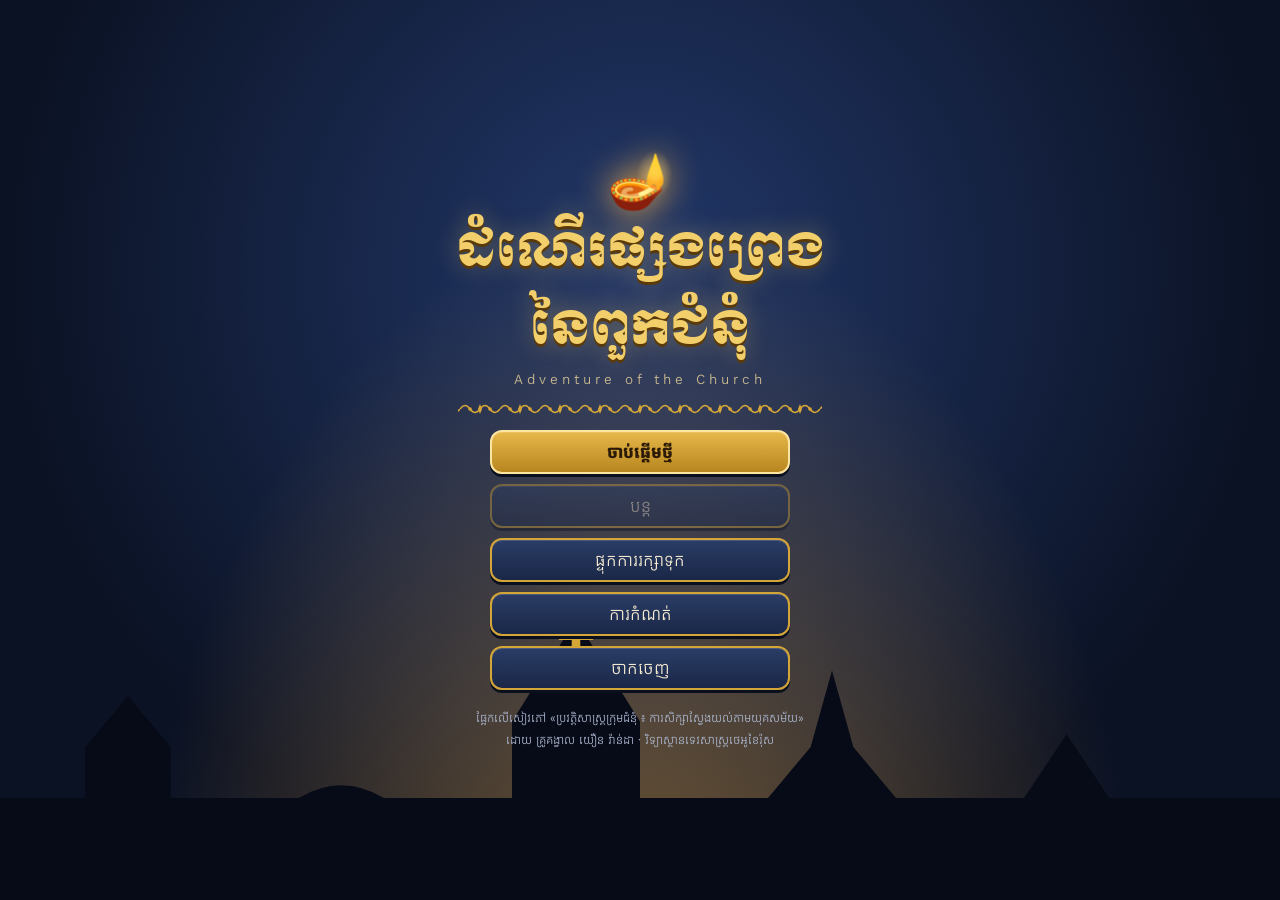
<file: index.html>
<!DOCTYPE html>
<html lang="km">
<head>
<meta charset="UTF-8">
<meta name="viewport" content="width=device-width, initial-scale=1.0, maximum-scale=1.0, user-scalable=no">
<meta name="theme-color" content="#14213d">
<link rel="icon" href="data:image/svg+xml,%3Csvg xmlns=%22http://www.w3.org/2000/svg%22 viewBox=%220 0 100 100%22%3E%3Ctext y=%22.9em%22 font-size=%2290%22%3E🪔%3C/text%3E%3C/svg%3E">
<title>ដំណើរផ្សងព្រេងនៃពួកជំនុំ</title>
<script>if (/[?&]voices\b/.test(location.search)) location.replace("voices.html" + location.search);</script>
<link rel="stylesheet" href="css/style.css?v=4">
</head>
<body>
<div id="app">

  <!-- ===== ទំព័រដើម ===== -->
  <section id="scr-title" class="screen active">
    <div class="title-bg"></div>
    <div class="title-box">
      <div class="lamp">🪔</div>
      <h1 class="game-title">ដំណើរផ្សងព្រេង<br>នៃពួកជំនុំ</h1>
      <div class="sub-title">Adventure of the Church</div>
      <div class="ornament"></div>
      <div class="menu">
        <button class="btn gold" data-act="new">ចាប់ផ្តើមថ្មី</button>
        <button class="btn" data-act="continue" id="btn-continue">បន្ត</button>
        <button class="btn" data-act="load">ផ្ទុកការរក្សាទុក</button>
        <button class="btn" data-act="settings">ការកំណត់</button>
        <button class="btn" data-act="quit">ចាកចេញ</button>
      </div>
      <div class="credit">ផ្អែកលើសៀវភៅ «ប្រវត្តិសាស្ត្រក្រុមជំនុំ ៖ ការសិក្សាស្វែងយល់តាមយុគសម័យ»<br>ដោយ គ្រូគង្វាល យឿន វ៉ាន់ដា · វិទ្យាស្ថានទេវសាស្ត្រថេអូខៃរ៉ុស</div>
    </div>
  </section>

  <!-- ===== ផែនទីពិភពលោក ===== -->
  <section id="scr-map" class="screen">
    <div class="map-top">
      <div class="map-title">ផែនទីនៃការធ្វើដំណើរ</div>
      <div class="map-stats" id="map-stats"></div>
      <button class="btn small" id="map-menu">☰ ម៉ឺនុយ</button>
    </div>
    <div class="map-wrap"><svg id="world" viewBox="0 0 1000 560" preserveAspectRatio="xMidYMid meet"></svg></div>
    <div class="map-panel" id="map-panel"></div>
  </section>

  <!-- ===== ការធ្វើដំណើរក្នុងជំពូក ===== -->
  <section id="scr-game" class="screen">
    <div id="hud">
      <div class="hud-ch" id="hud-ch"></div>
      <div class="hud-stats">
        <div class="stat"><span class="lbl">ជំនឿ</span><div class="bar hp"><div id="hud-hp"></div></div><span id="hud-hpn"></span></div>
        <div class="stat"><span class="lbl" id="hud-lv">Lv ១</span><div class="bar xp"><div id="hud-xp"></div></div></div>
        <div class="chip" title="ក្រាំង">📜 <span id="hud-sc"></span></div>
        <div class="chip" title="ភាពស្មោះត្រង់">🕯️ <span id="hud-faith"></span></div>
        <div class="chip" title="ពិន្ទុ">⭐ <span id="hud-score"></span></div>
        <button class="btn small" id="hud-menu">☰</button>
      </div>
    </div>
    <div class="canvas-wrap"><canvas id="cv" width="960" height="520"></canvas>
      <div id="quest" class="quest"></div>
    </div>
    <div id="pad" class="pad">
      <div class="dpad">
        <button data-d="up">▲</button><button data-d="left">◀</button>
        <button data-d="right">▶</button><button data-d="down">▼</button>
      </div>
      <button class="abtn" id="btn-a">និយាយ<br>/ពិនិត្យ</button>
    </div>
  </section>

  <!-- ===== ប្រអប់សន្ទនា ===== -->
  <div id="dlg" class="dlg hidden">
    <canvas id="dlg-face" width="96" height="96"></canvas>
    <div class="dlg-body">
      <div class="dlg-name" id="dlg-name"></div>
      <div class="dlg-text" id="dlg-text"></div>
      <div class="dlg-choices" id="dlg-choices"></div>
    </div>
    <div class="dlg-next" id="dlg-next">▼</div>
  </div>

  <!-- ===== ការប្រយុទ្ធ ===== -->
  <section id="scr-battle" class="screen">
    <canvas id="bcv" width="960" height="300"></canvas>
    <div class="b-bars">
      <div class="b-side"><div class="b-name" id="b-pname"></div><div class="bar hp big"><div id="b-php"></div></div><div class="b-num" id="b-phpn"></div></div>
      <div class="b-side right"><div class="b-name" id="b-ename"></div><div class="bar enemy big"><div id="b-ehp"></div></div><div class="b-num" id="b-ehpn"></div></div>
    </div>
    <div class="b-log" id="b-log"></div>
    <div class="b-actions" id="b-actions">
      <button class="btn gold" data-b="sword">⚔️ ដាវនៃព្រះវិញ្ញាណ<small>ឆ្លើយសំណួរ ដើម្បីវាយ</small></button>
      <button class="btn" data-b="shield">🛡️ ខែលនៃសេចក្តីជំនឿ<small>ការពារ និងស្តារបន្តិច</small></button>
      <button class="btn" data-b="pray">🙏 អធិស្ឋាន <span id="b-pray"></span><small>ស្តារកម្លាំងជំនឿ</small></button>
    </div>
    <div class="b-question hidden" id="b-question">
      <div class="bq-text" id="bq-text"></div>
      <div class="bq-opts" id="bq-opts"></div>
    </div>
  </section>

  <!-- ===== ផ្ទាំងទូទៅ (modal) ===== -->
  <div id="modal" class="modal hidden"><div class="modal-box" id="modal-box"></div></div>
  <div id="toast" class="toast"></div>
  <div id="fade" class="fade"></div>
</div>

<script src="js/data.js?v=4"></script>
<script src="js/audio.js?v=4"></script>
<script src="js/game.js?v=4"></script>
</body>
</html>
</file>
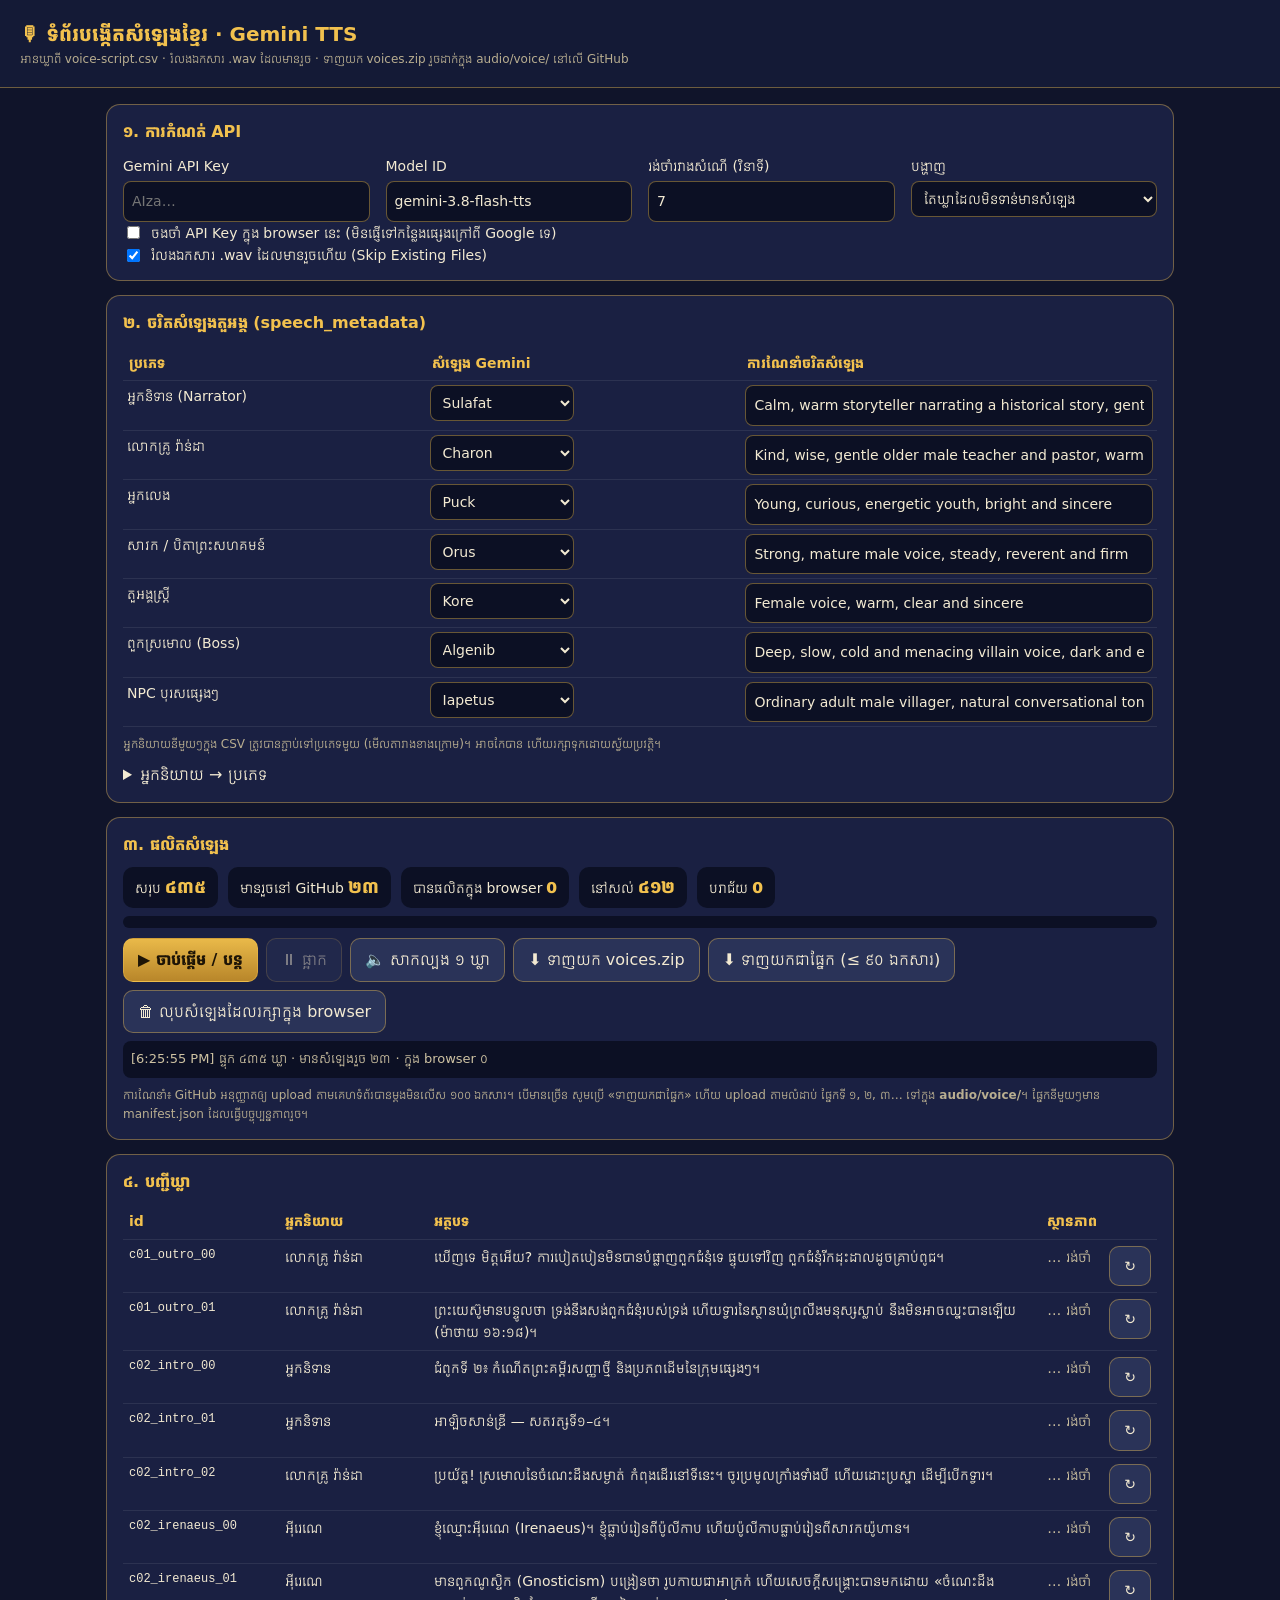
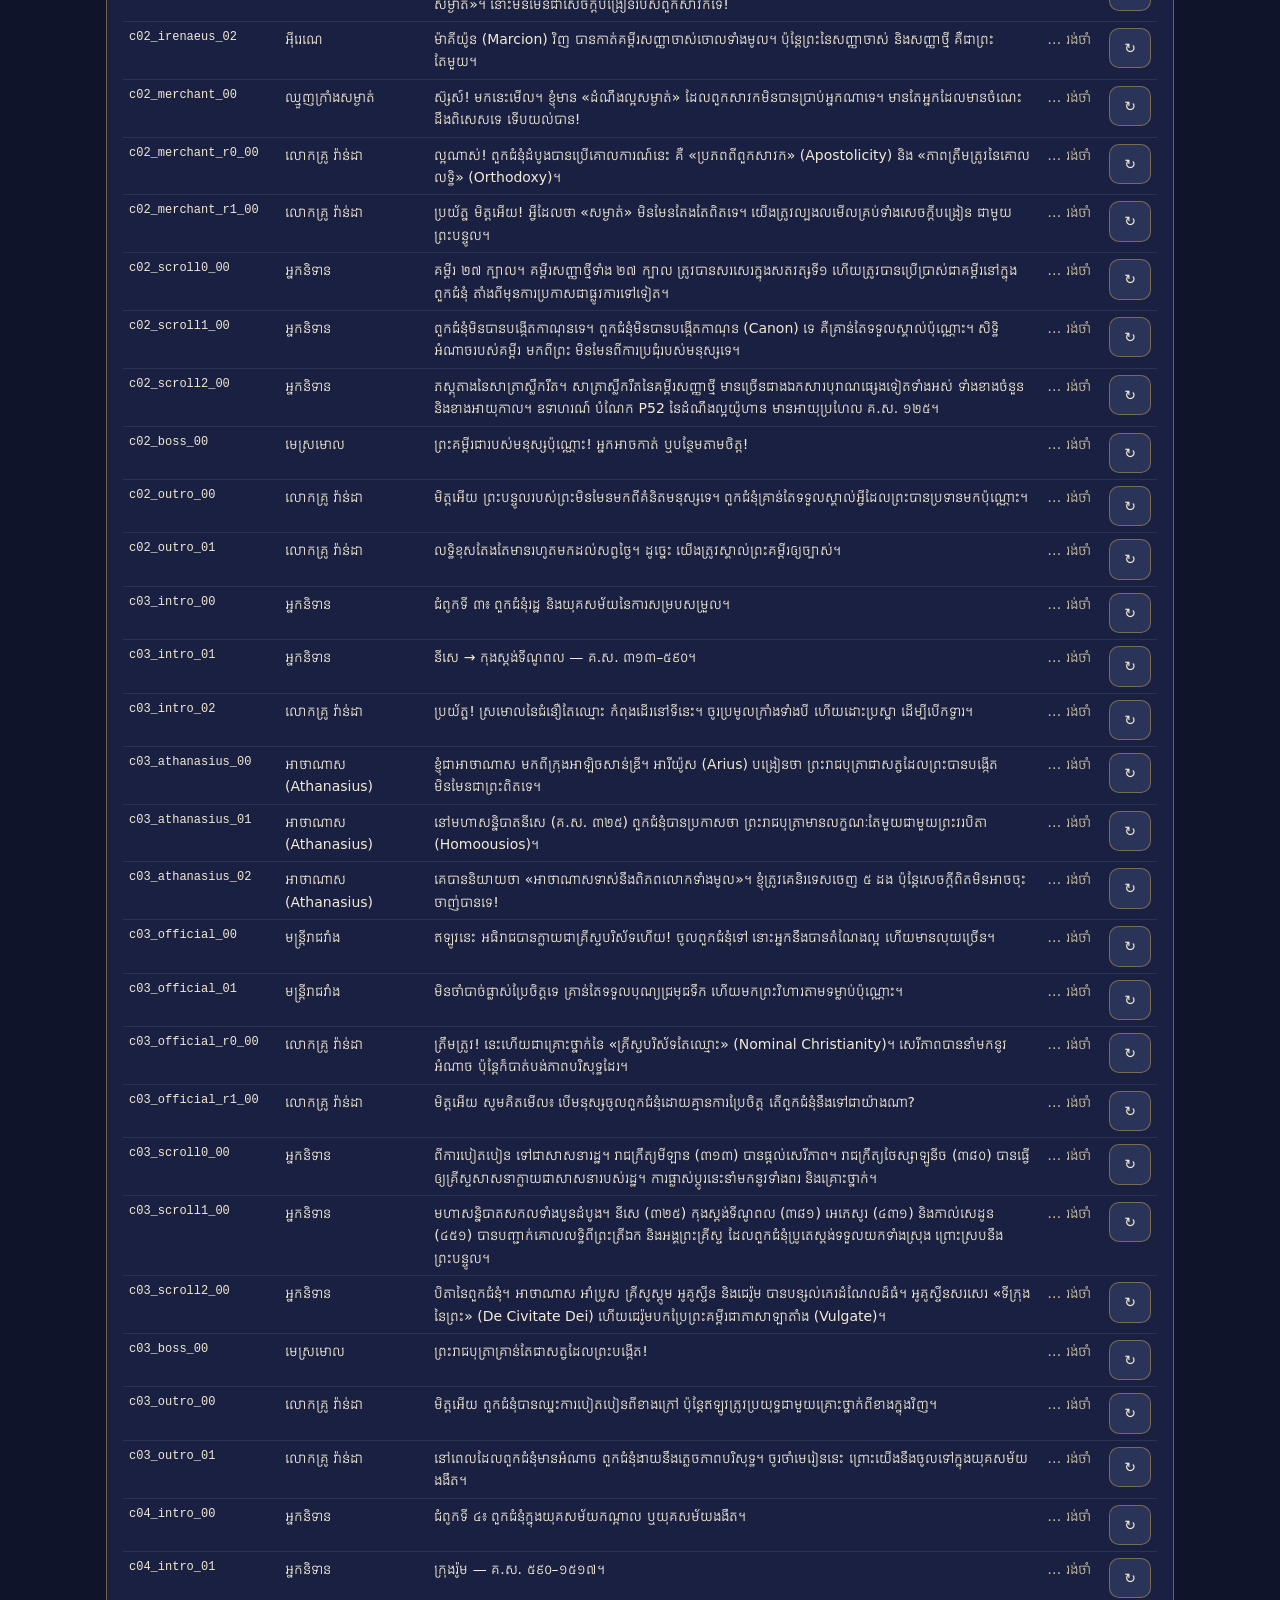
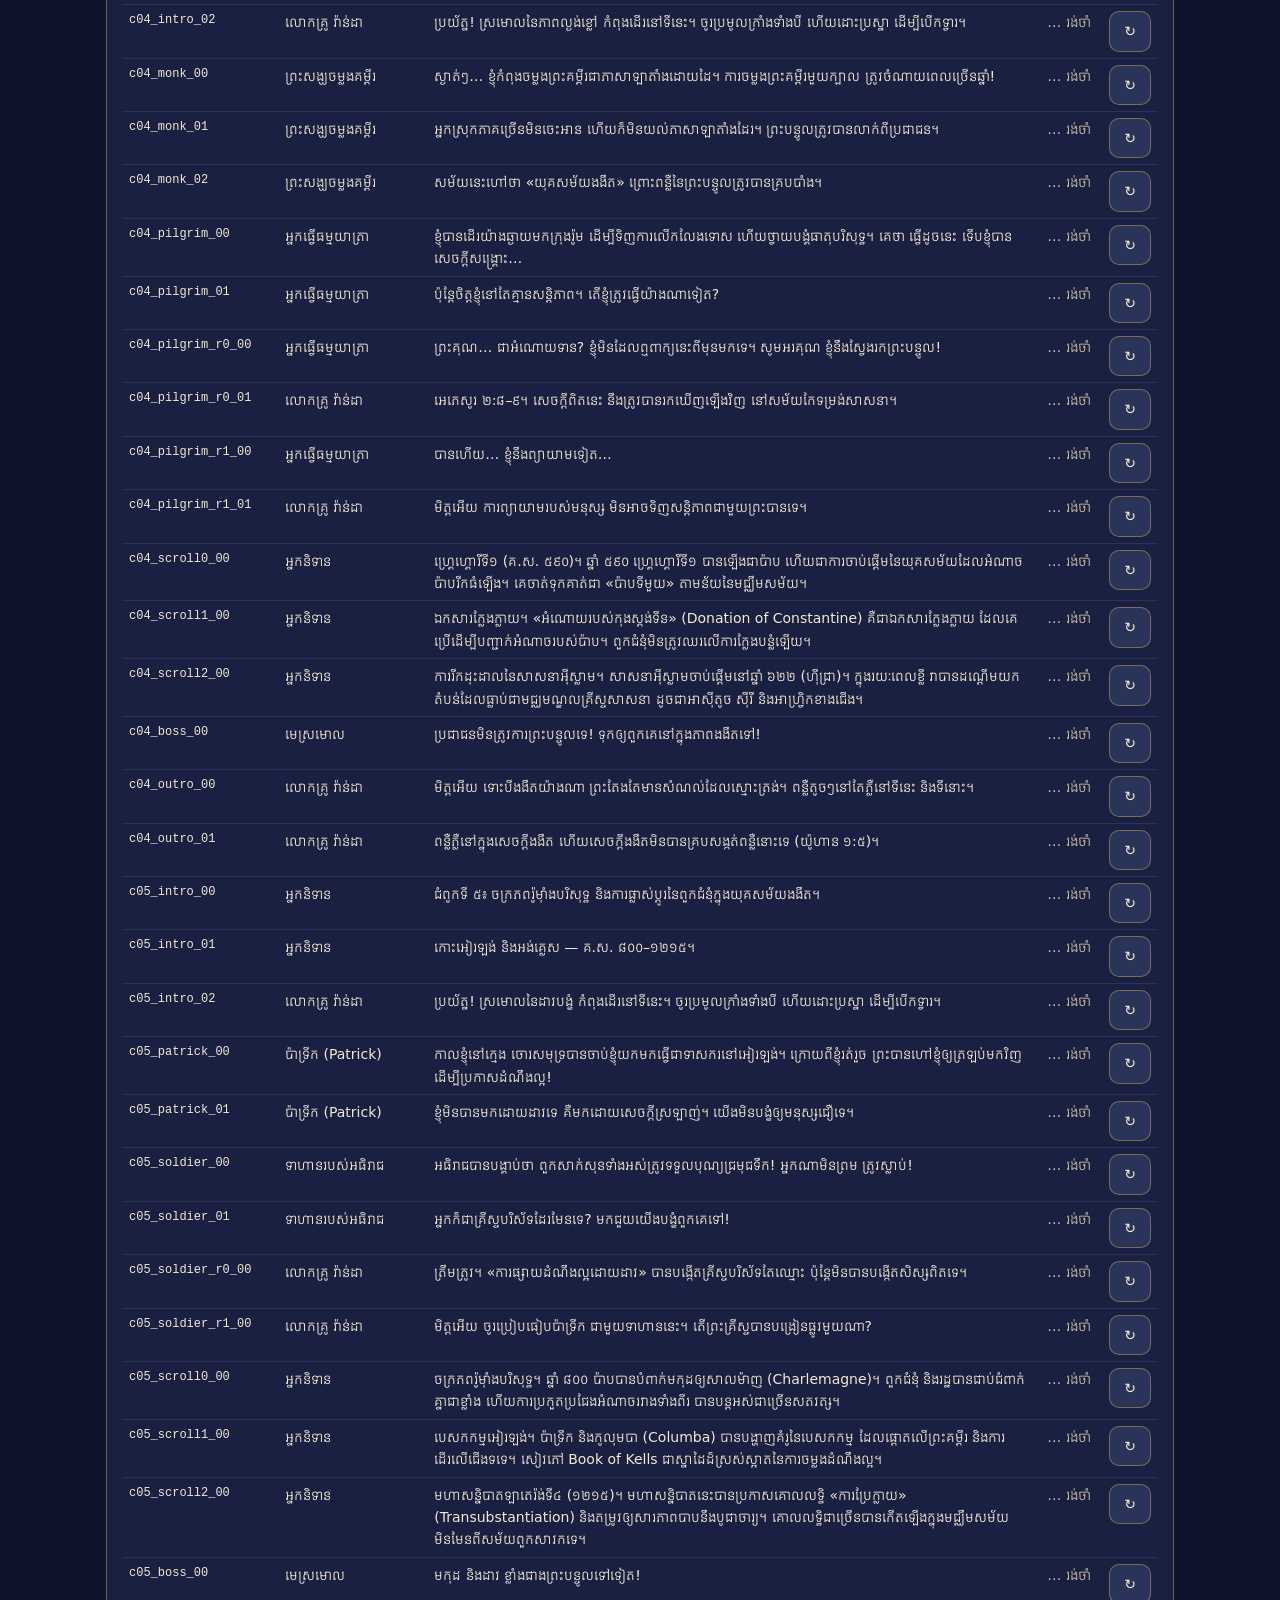
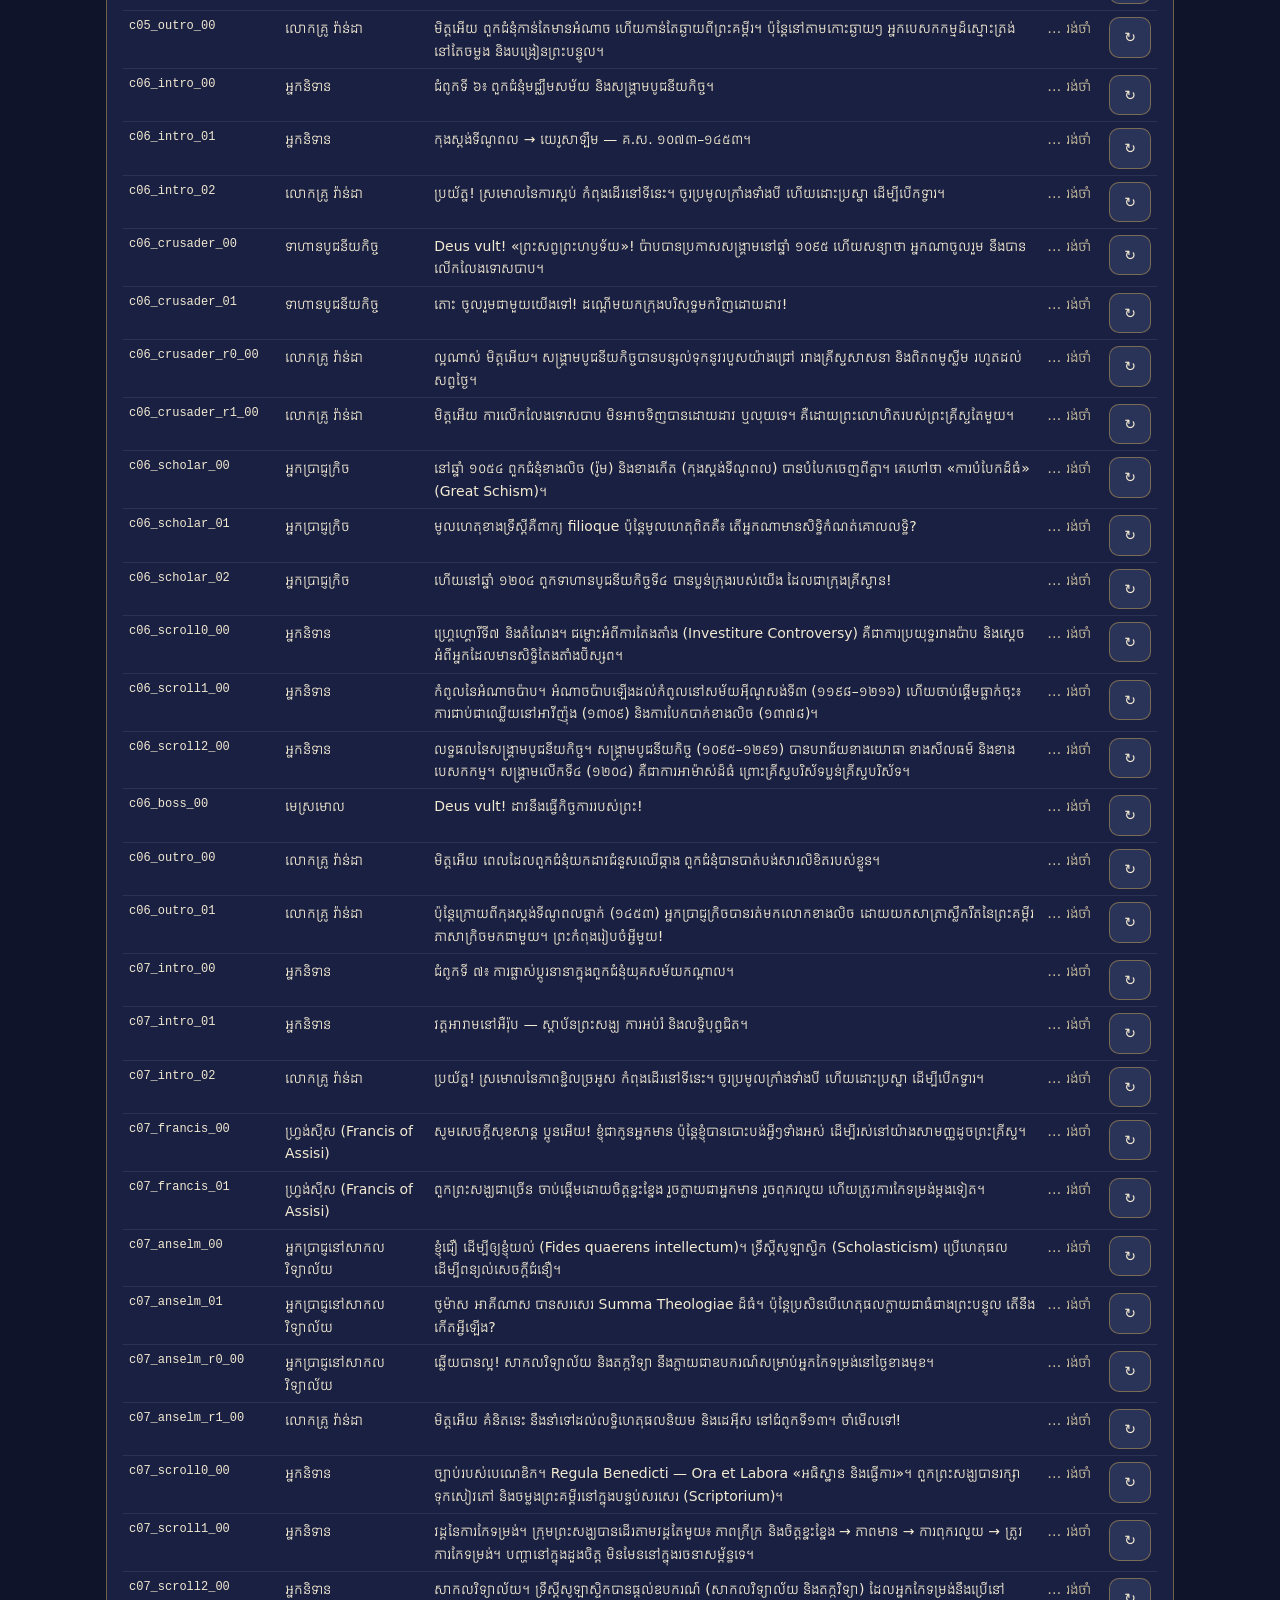
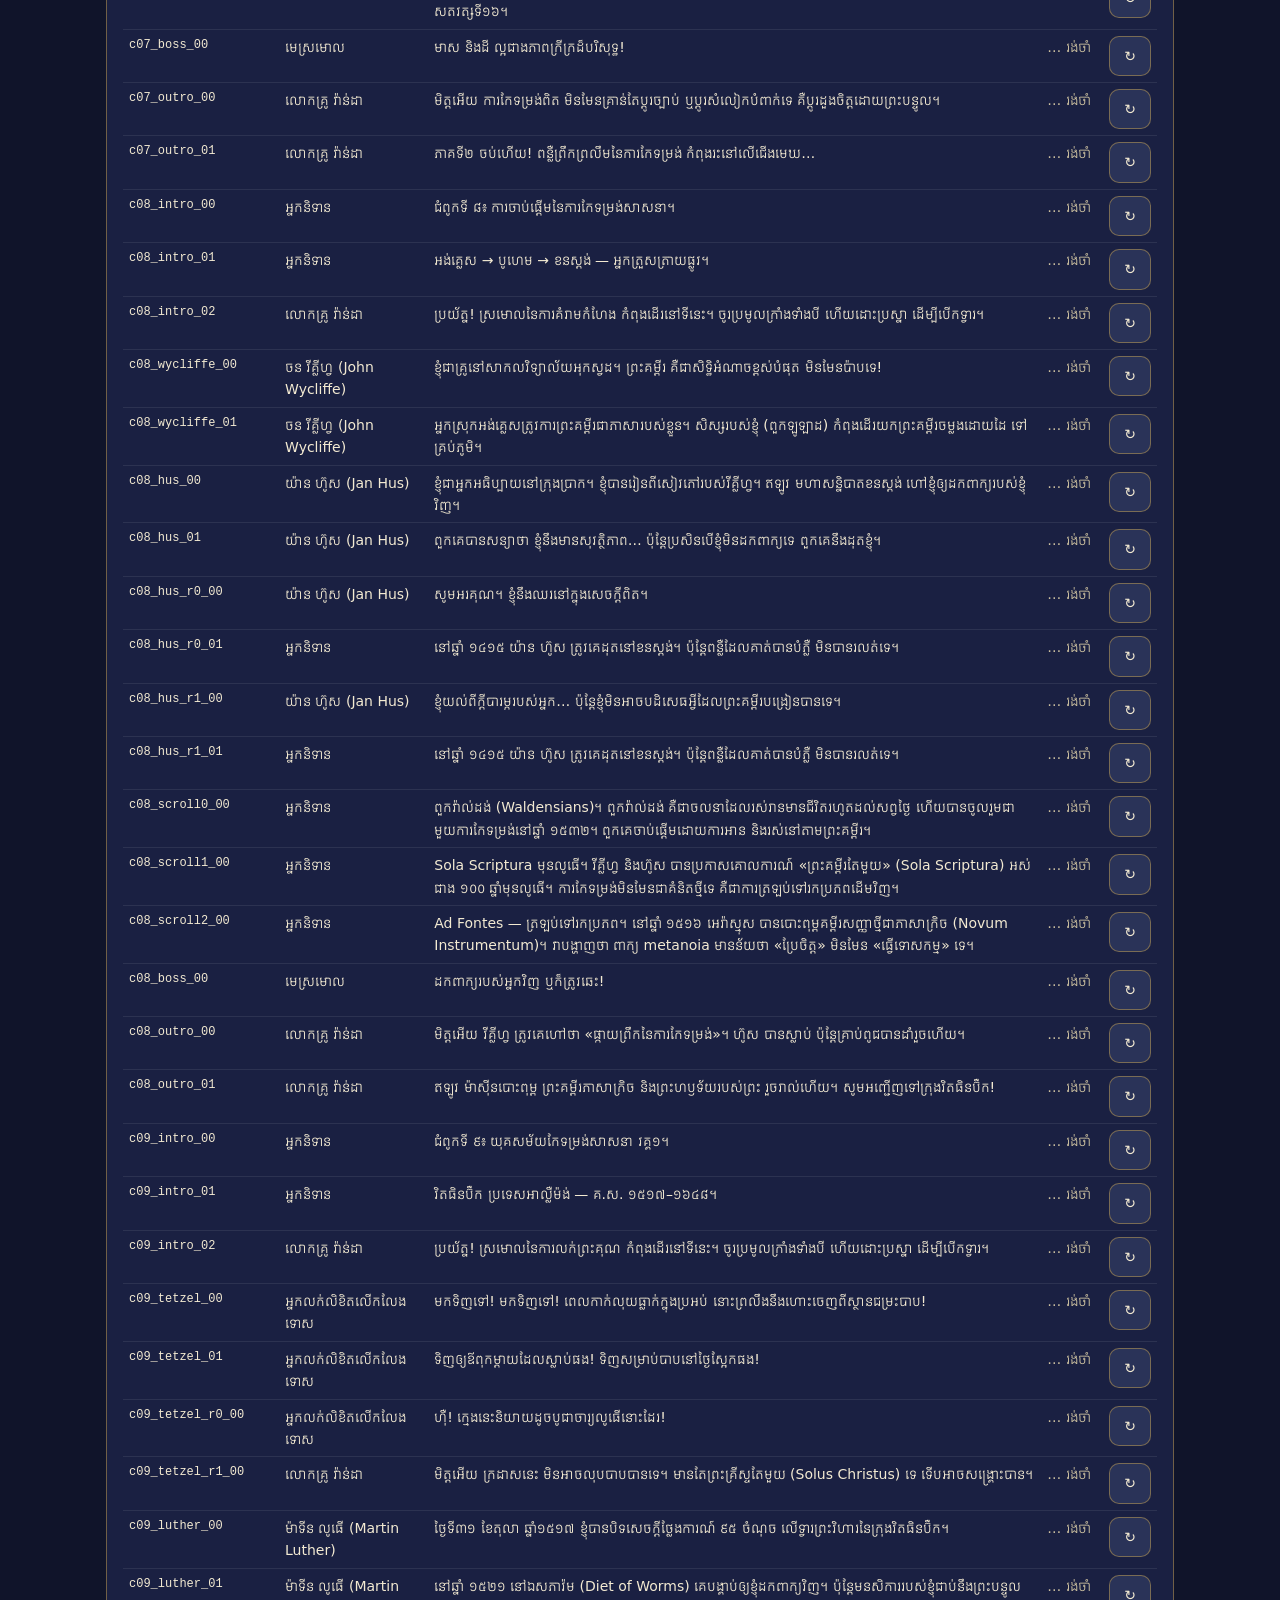
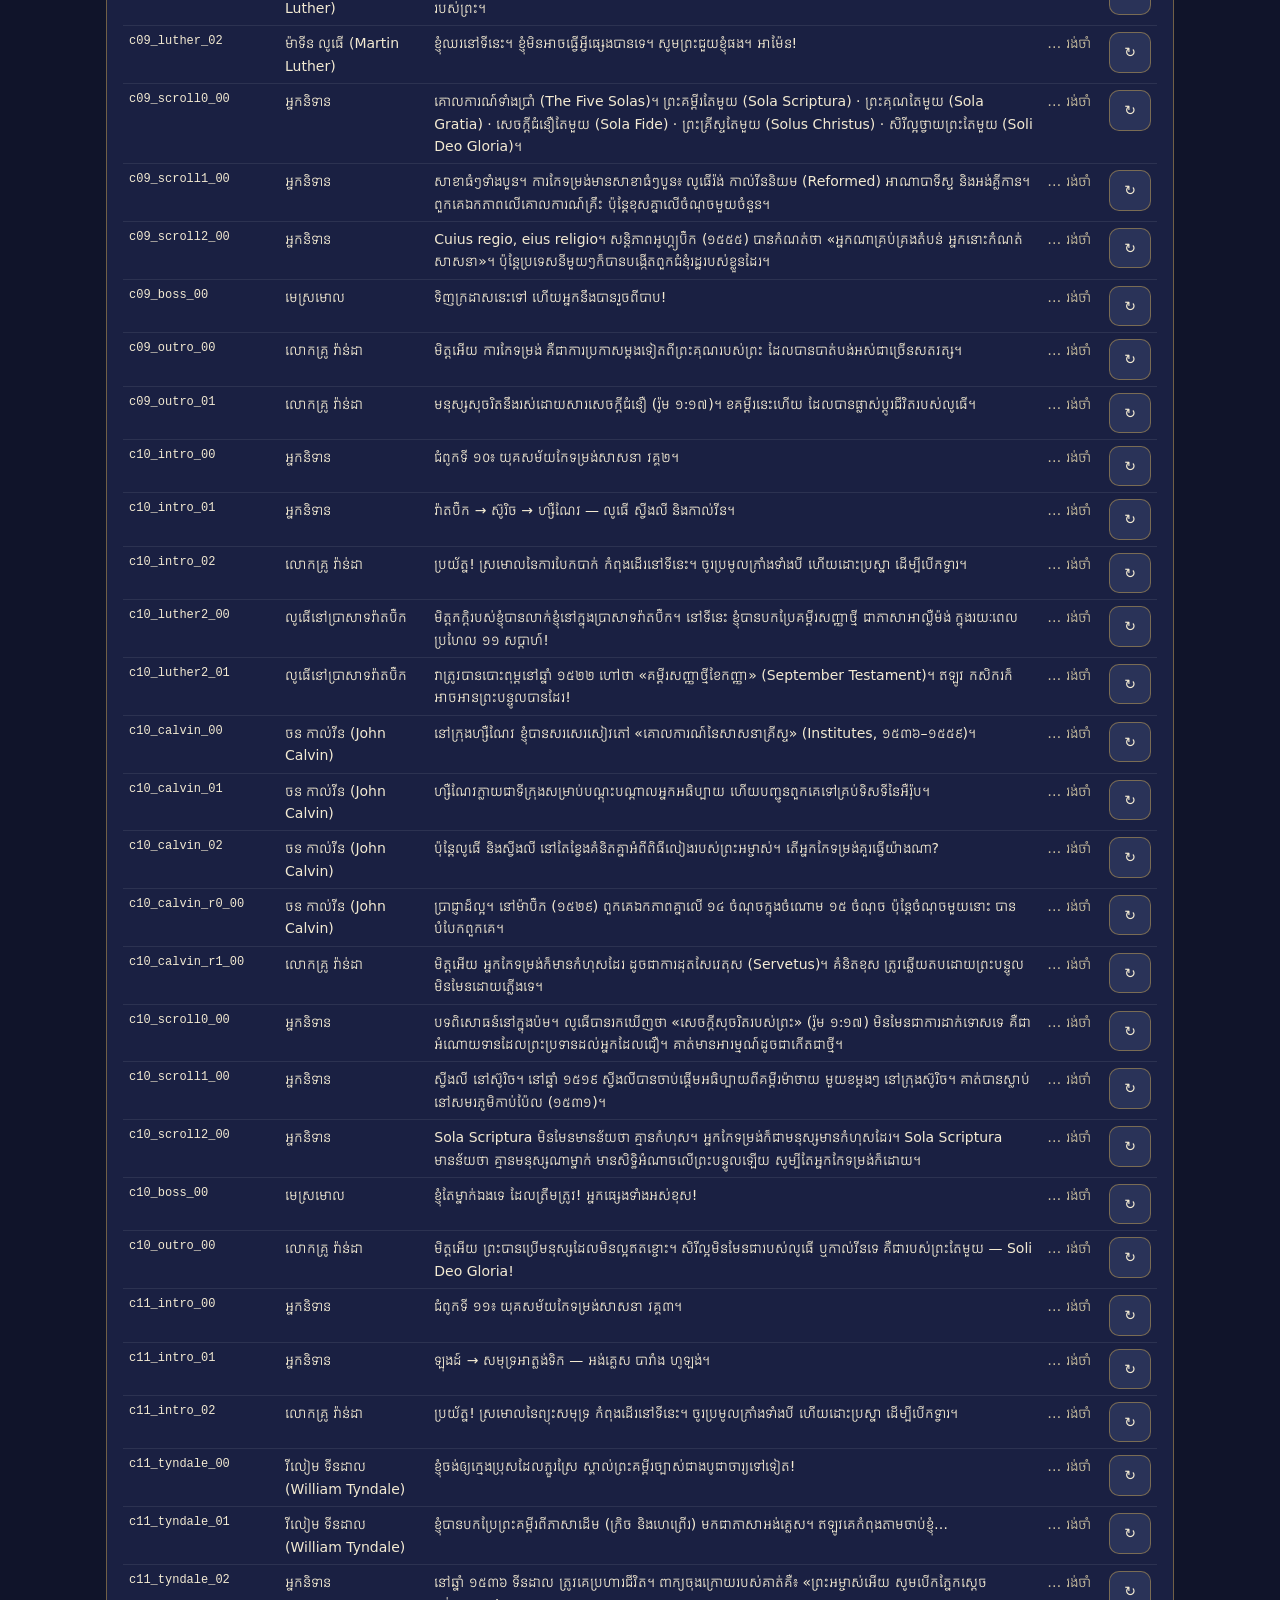
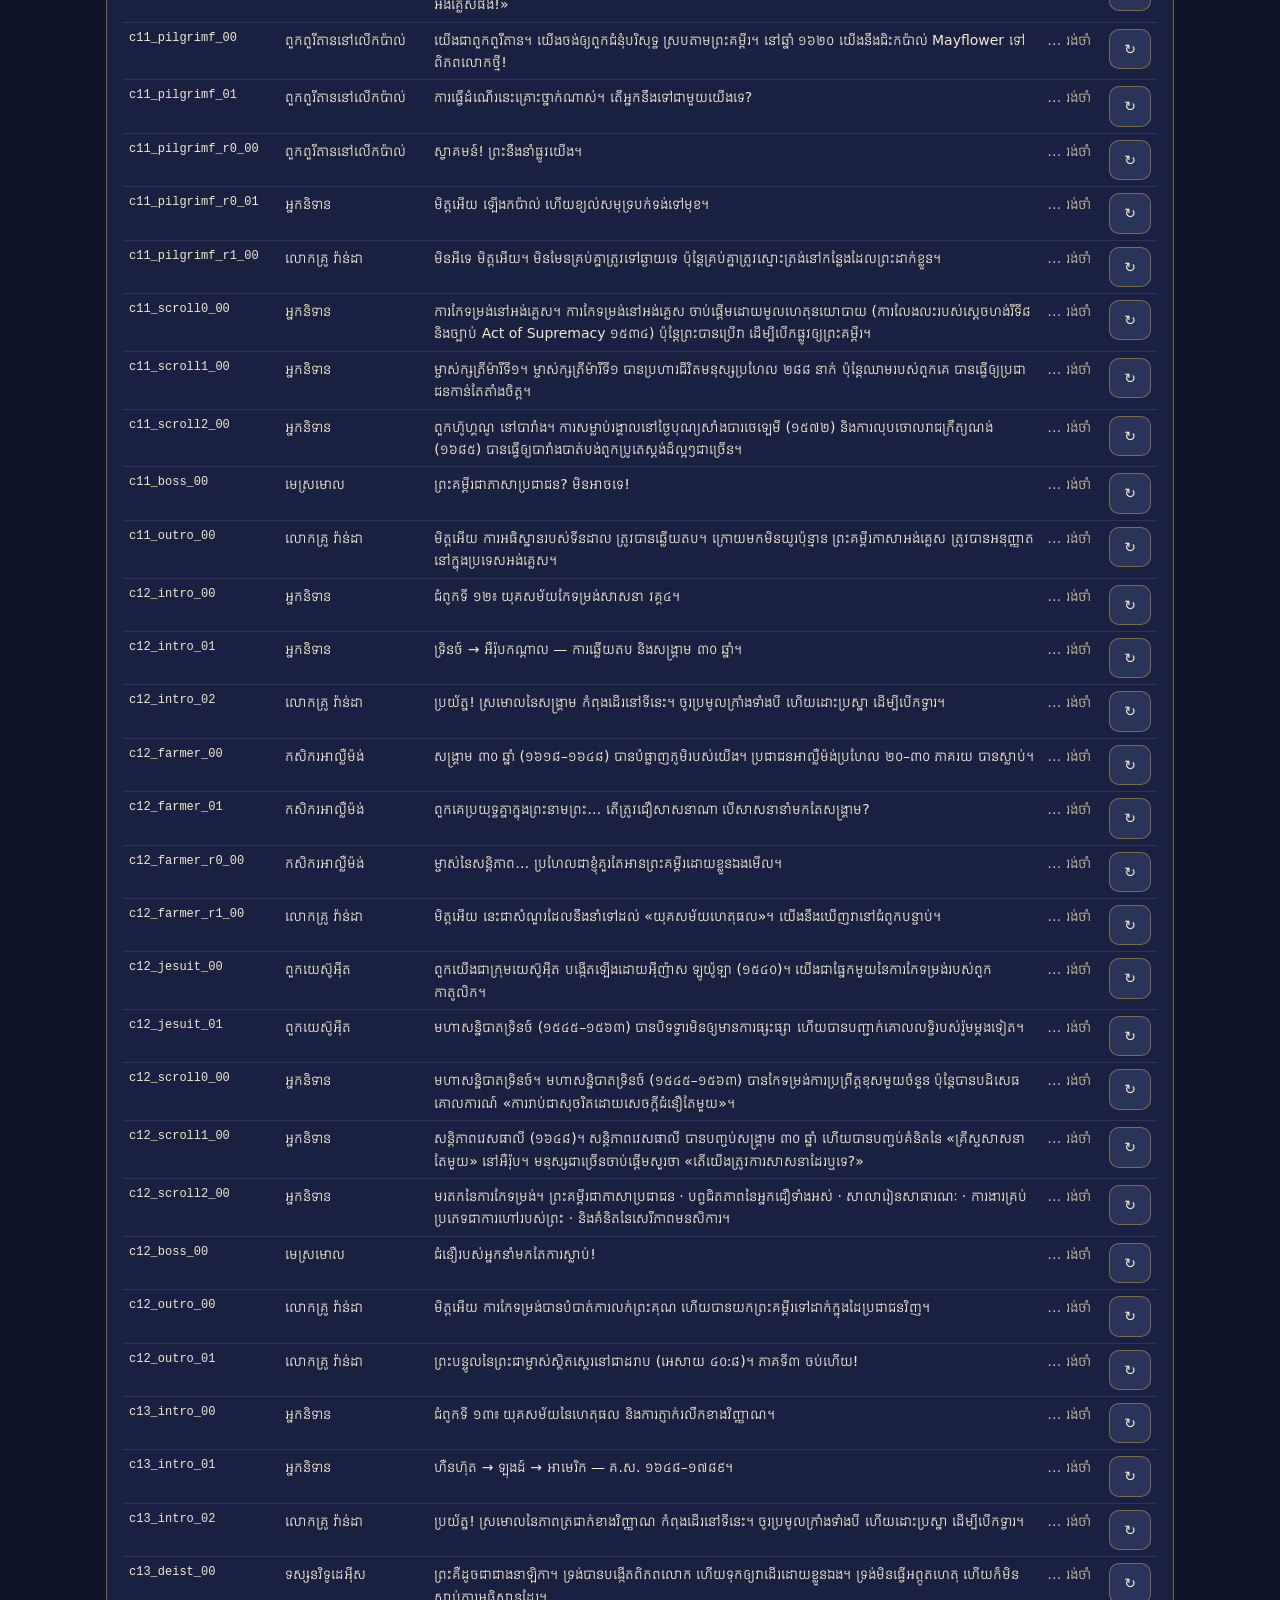
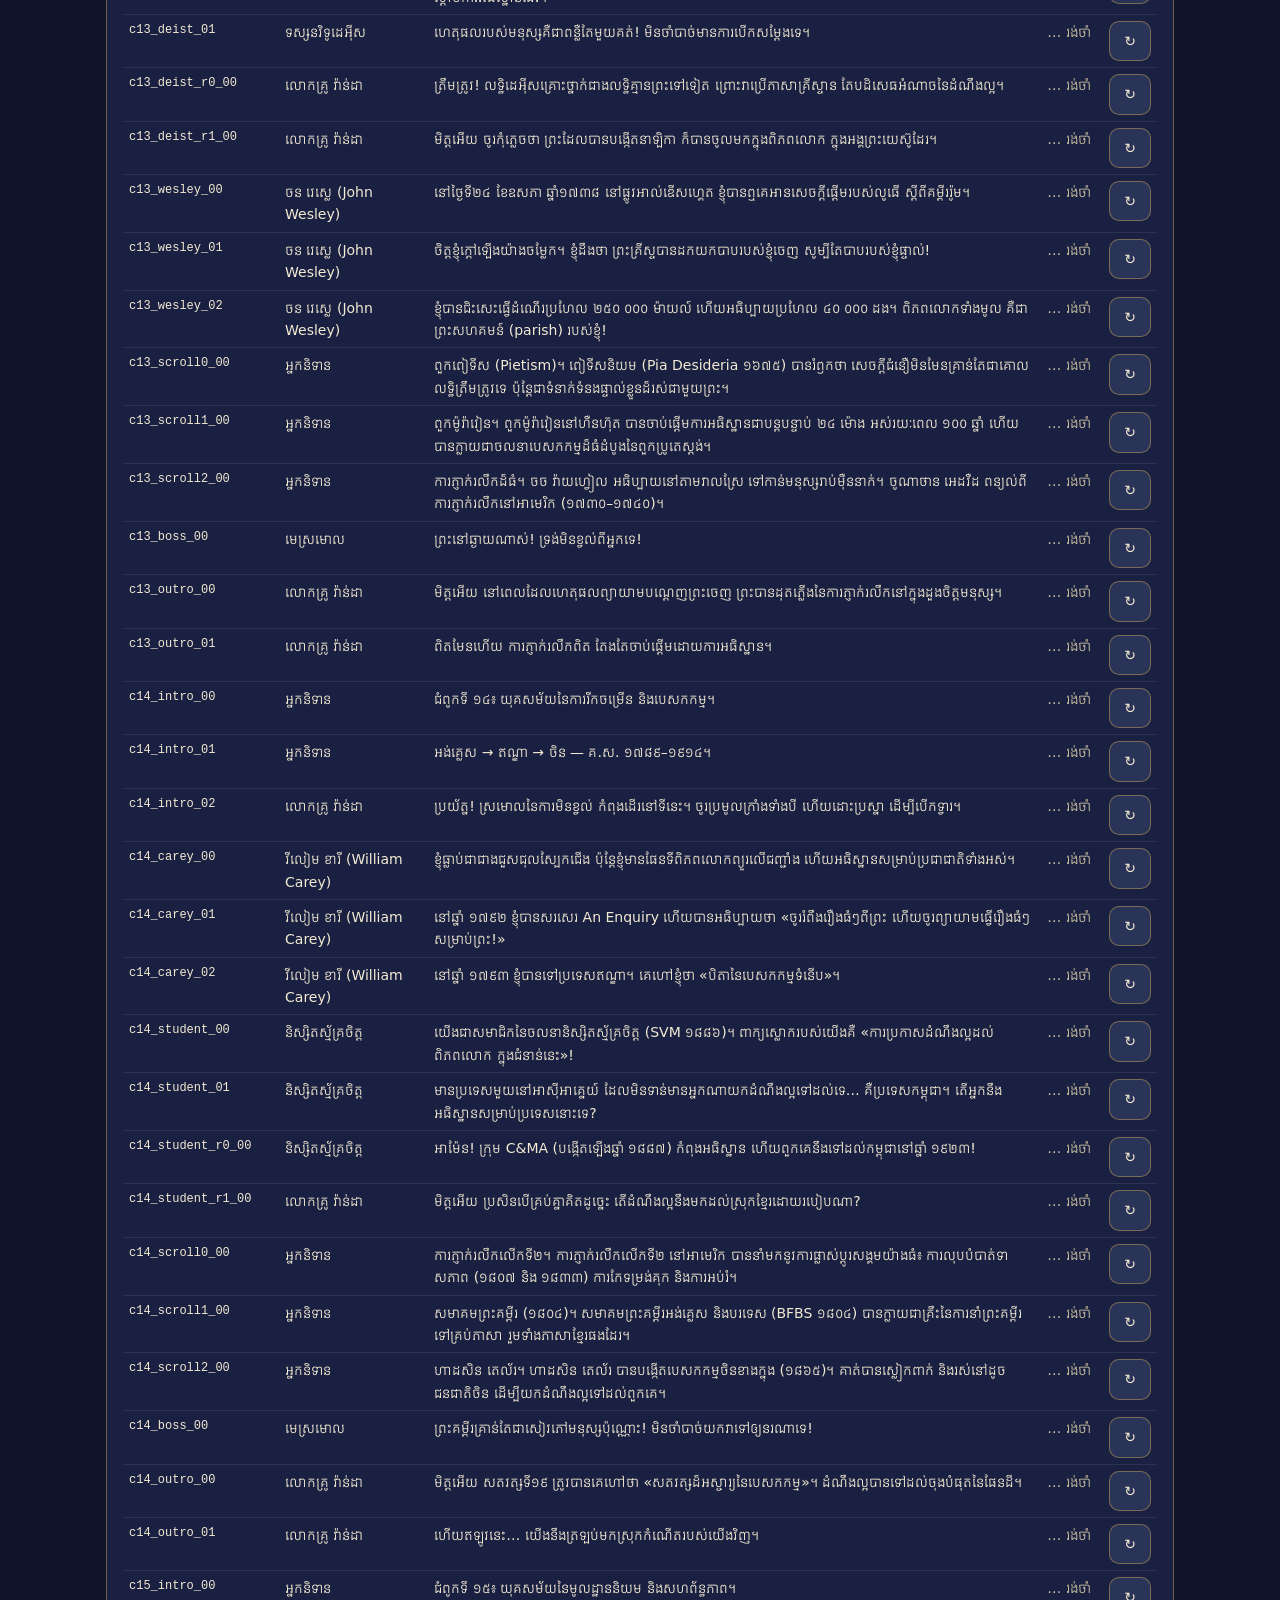
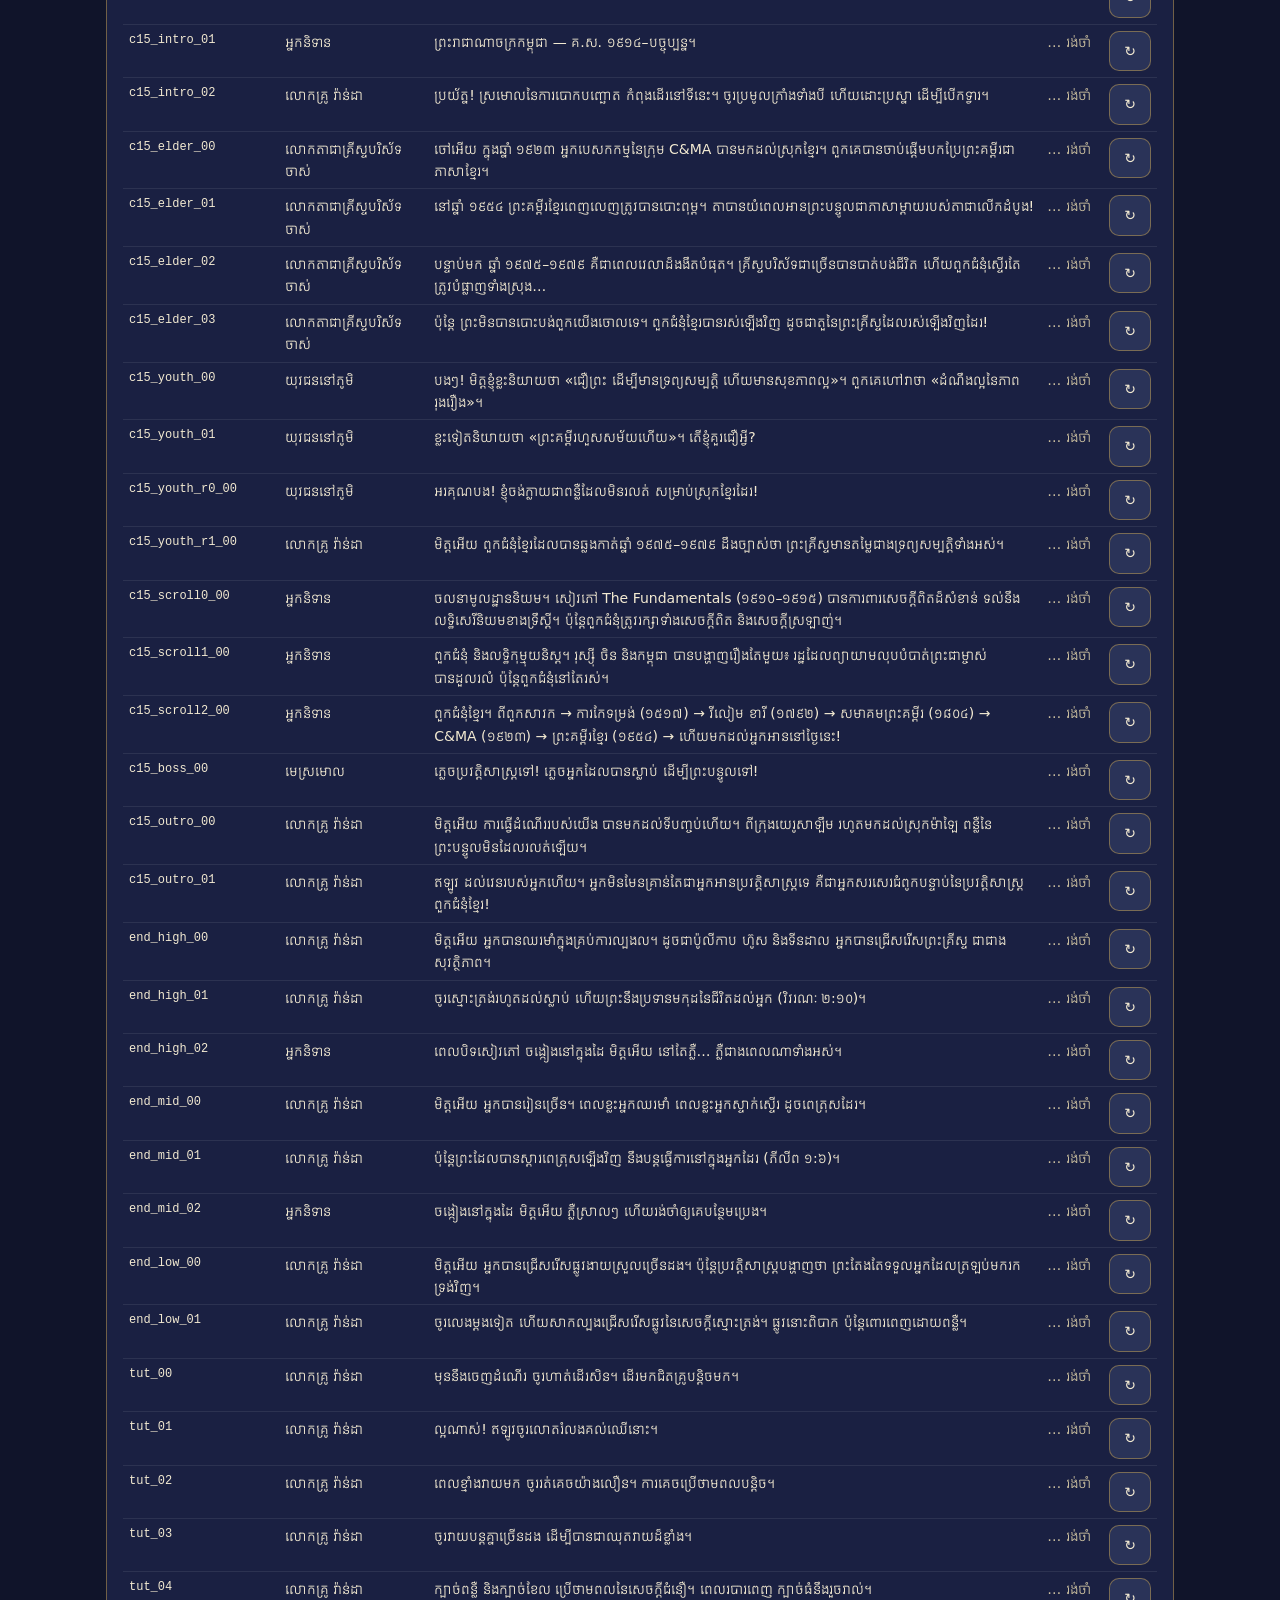
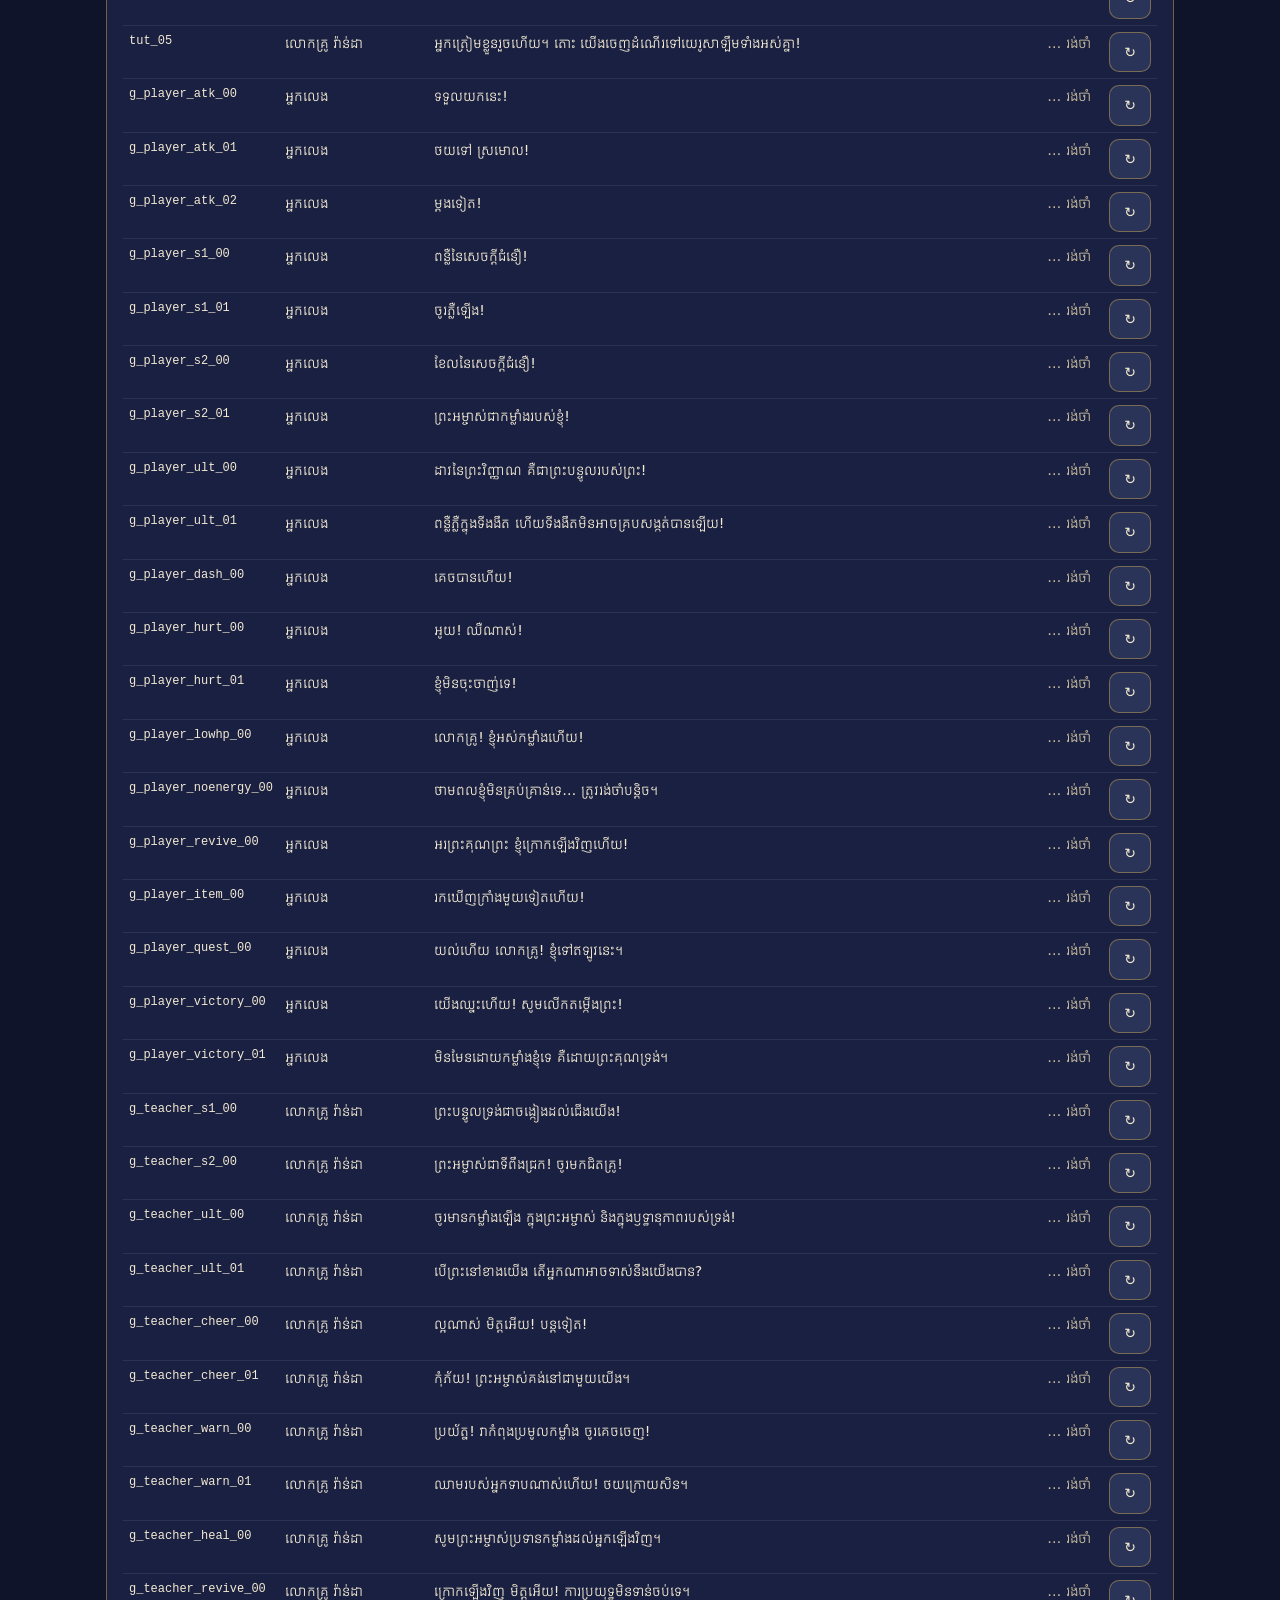
<file: voices.html>
<!DOCTYPE html>
<html lang="km">
<head>
<meta charset="UTF-8">
<meta name="viewport" content="width=device-width, initial-scale=1.0">
<meta name="robots" content="noindex">
<title>🎙 បង្កើតសំឡេងខ្មែរ (Gemini TTS) — ដំណើរផ្សងព្រេងនៃពួកជំនុំ</title>
<style>
@font-face{font-family:"Kantumruy Pro";font-weight:400;src:url(fonts/kantumruy-pro-khmer-400-normal.woff2) format("woff2");unicode-range:U+1780-17FF,U+19E0-19FF,U+200C-200D,U+25CC}
@font-face{font-family:"Kantumruy Pro";font-weight:700;src:url(fonts/kantumruy-pro-khmer-700-normal.woff2) format("woff2");unicode-range:U+1780-17FF,U+19E0-19FF,U+200C-200D,U+25CC}
:root{--gold:#f2c14e;--line:rgba(242,193,78,.4);--bg:#10142a;--card:#1a2042;--ink:#f3ead2}
*{box-sizing:border-box}
body{margin:0;background:var(--bg);color:var(--ink);font-family:"Kantumruy Pro",system-ui,sans-serif;line-height:1.6}
header{padding:18px 20px;border-bottom:1px solid var(--line);background:#141a36;position:sticky;top:0;z-index:5}
h1{margin:0;font-size:20px;color:var(--gold)}
main{max-width:1100px;margin:0 auto;padding:16px}
.card{background:var(--card);border:1px solid var(--line);border-radius:14px;padding:14px 16px;margin-bottom:14px}
.card h2{margin:0 0 10px;font-size:16px;color:var(--gold)}
.grid{display:grid;grid-template-columns:repeat(auto-fit,minmax(230px,1fr));gap:10px 16px}
label{display:flex;flex-direction:column;gap:4px;font-size:14px}
label.row{flex-direction:row;align-items:center;gap:8px}
input,select,button{font:inherit}
input[type=text],input[type=password],input[type=number],select{background:#0c1024;color:var(--ink);border:1px solid var(--line);border-radius:8px;padding:8px}
button{background:#2a3358;color:var(--ink);border:1px solid var(--line);border-radius:10px;padding:8px 14px;cursor:pointer}
button.gold{background:linear-gradient(#e9b949,#b8862a);color:#1d1406;font-weight:700}
button:disabled{opacity:.45;cursor:not-allowed}
.btns{display:flex;flex-wrap:wrap;gap:8px;margin-top:10px}
.stats{display:flex;flex-wrap:wrap;gap:10px;margin-bottom:8px}
.stat{background:#0c1024;border-radius:10px;padding:6px 12px;font-size:14px}.stat b{color:var(--gold);font-size:18px;margin-left:4px}
.bar{height:12px;background:#0c1024;border-radius:8px;overflow:hidden}.bar>div{height:100%;width:0;background:linear-gradient(90deg,#c89a3a,#ffe39a);transition:width .3s}
#log{font-size:13px;color:#cfc3a3;max-height:140px;overflow:auto;white-space:pre-wrap;background:#0c1024;border-radius:8px;padding:8px;margin-top:8px}
table{width:100%;border-collapse:collapse;font-size:14px}
th,td{border-bottom:1px solid rgba(255,255,255,.08);padding:6px;text-align:left;vertical-align:top}
th{color:var(--gold);font-weight:700;position:sticky;top:64px;background:var(--card)}
td.id{font-family:monospace;font-size:12px;white-space:nowrap}
.st-done{color:#7be09b}.st-have{color:#8fd3ff}.st-fail{color:#ff8a8a}.st-todo{color:#cbbf9f}
.small{font-size:12px;color:#b9ae90}
.meta td{padding:4px}
.meta input{width:100%}
</style>
</head>
<body>
<header><h1>🎙 ទំព័របង្កើតសំឡេងខ្មែរ · Gemini TTS</h1>
<div class="small">អានឃ្លាពី voice-script.csv · រំលងឯកសារ .wav ដែលមានរួច · ទាញយក voices.zip រួចដាក់ក្នុង audio/voice/ នៅលើ GitHub</div></header>
<main>
  <div class="card">
    <h2>១. ការកំណត់ API</h2>
    <div class="grid">
      <label>Gemini API Key <input type="password" id="key" placeholder="AIza…" autocomplete="off"></label>
      <label>Model ID <input type="text" id="model" list="models" value="gemini-3.8-flash-tts"></label>
      <datalist id="models"><option value="gemini-3.8-flash-tts"><option value="gemini-3.1-flash-tts-preview"><option value="gemini-2.5-flash-preview-tts"><option value="gemini-2.5-pro-preview-tts"></datalist>
      <label>រង់ចាំរវាងសំណើ (វិនាទី) <input type="number" id="delay" value="7" min="0" step="1"></label>
      <label>បង្ហាញ <select id="filter"><option value="todo">តែឃ្លាដែលមិនទាន់មានសំឡេង</option><option value="new">តែឃ្លាថ្មីសម្រាប់ 3D</option><option value="all">ទាំងអស់</option></select></label>
    </div>
    <label class="row"><input type="checkbox" id="remember"> ចងចាំ API Key ក្នុង browser នេះ (មិនផ្ញើទៅកន្លែងផ្សេងក្រៅពី Google ទេ)</label>
    <label class="row"><input type="checkbox" id="skip" checked> រំលងឯកសារ .wav ដែលមានរួចហើយ (Skip Existing Files)</label>
  </div>

  <div class="card">
    <h2>២. ចរិតសំឡេងតួអង្គ (speech_metadata)</h2>
    <table class="meta"><thead><tr><th>ប្រភេទ</th><th>សំឡេង Gemini</th><th>ការណែនាំចរិតសំឡេង</th></tr></thead><tbody id="meta"></tbody></table>
    <div class="small" style="margin-top:8px">អ្នកនិយាយនីមួយៗក្នុង CSV ត្រូវបានភ្ជាប់ទៅប្រភេទមួយ (មើលតារាងខាងក្រោម)។ អាចកែបាន ហើយរក្សាទុកដោយស្វ័យប្រវត្តិ។</div>
    <details style="margin-top:8px"><summary>អ្នកនិយាយ → ប្រភេទ</summary><table><tbody id="spk"></tbody></table></details>
  </div>

  <div class="card">
    <h2>៣. ផលិតសំឡេង</h2>
    <div class="stats" id="stats"></div>
    <div class="bar"><div id="prog"></div></div>
    <div class="btns">
      <button class="gold" id="start">▶ ចាប់ផ្តើម / បន្ត</button>
      <button id="pause" disabled>⏸ ផ្អាក</button>
      <button id="test">🔈 សាកល្បង ១ ឃ្លា</button>
      <button id="zip">⬇ ទាញយក voices.zip</button>
      <button id="zipParts">⬇ ទាញយកជាផ្នែក (≤ ៩០ ឯកសារ)</button>
      <button id="clear">🗑 លុបសំឡេងដែលរក្សាក្នុង browser</button>
    </div>
    <div id="log"></div>
    <div class="small" style="margin-top:8px">ការណែនាំ៖ GitHub អនុញ្ញាតឲ្យ upload តាមគេហទំព័របានម្តងមិនលើស ១០០ ឯកសារ។ បើមានច្រើន សូមប្រើ «ទាញយកជាផ្នែក» ហើយ upload តាមលំដាប់ ផ្នែកទី ១, ២, ៣… ទៅក្នុង <b>audio/voice/</b>។ ផ្នែកនីមួយៗមាន manifest.json ដែលធ្វើបច្ចុប្បន្នភាពរួច។</div>
  </div>

  <div class="card">
    <h2>៤. បញ្ជីឃ្លា</h2>
    <table><thead><tr><th>id</th><th>អ្នកនិយាយ</th><th>អត្ថបទ</th><th>ស្ថានភាព</th><th></th></tr></thead><tbody id="rows"></tbody></table>
  </div>
</main>
<script src="js/vendor/jszip.min.js"></script>
<script src="js/voices-studio.js?v=1"></script>
</body>
</html>
</file>
<file: css/style.css>
/* ពុម្ពអក្សរខ្មែរ (ដាក់ក្នុងហ្គេម ដើម្បីលេងបានដោយគ្មានអ៊ីនធឺណិត) — SIL Open Font License */
@font-face{font-family:"Kantumruy Pro";font-style:normal;font-weight:400;font-display:swap;src:url(../fonts/kantumruy-pro-khmer-400-normal.woff2) format("woff2");unicode-range:U+1780-17FF,U+19E0-19FF,U+200C-200D,U+25CC}
@font-face{font-family:"Kantumruy Pro";font-style:normal;font-weight:400;font-display:swap;src:url(../fonts/kantumruy-pro-latin-400-normal.woff2) format("woff2");unicode-range:U+0000-00FF,U+0131,U+0152-0153,U+02BB-02BC,U+02C6,U+02DA,U+02DC,U+2000-206F,U+20AC,U+2122,U+2191,U+2193,U+2212,U+2215,U+FEFF,U+FFFD}
@font-face{font-family:"Kantumruy Pro";font-style:normal;font-weight:600;font-display:swap;src:url(../fonts/kantumruy-pro-khmer-600-normal.woff2) format("woff2");unicode-range:U+1780-17FF,U+19E0-19FF,U+200C-200D,U+25CC}
@font-face{font-family:"Kantumruy Pro";font-style:normal;font-weight:600;font-display:swap;src:url(../fonts/kantumruy-pro-latin-600-normal.woff2) format("woff2");unicode-range:U+0000-00FF,U+0131,U+0152-0153,U+02BB-02BC,U+02C6,U+02DA,U+02DC,U+2000-206F,U+20AC,U+2122,U+2191,U+2193,U+2212,U+2215,U+FEFF,U+FFFD}
@font-face{font-family:"Kantumruy Pro";font-style:normal;font-weight:700;font-display:swap;src:url(../fonts/kantumruy-pro-khmer-700-normal.woff2) format("woff2");unicode-range:U+1780-17FF,U+19E0-19FF,U+200C-200D,U+25CC}
@font-face{font-family:"Kantumruy Pro";font-style:normal;font-weight:700;font-display:swap;src:url(../fonts/kantumruy-pro-latin-700-normal.woff2) format("woff2");unicode-range:U+0000-00FF,U+0131,U+0152-0153,U+02BB-02BC,U+02C6,U+02DA,U+02DC,U+2000-206F,U+20AC,U+2122,U+2191,U+2193,U+2212,U+2215,U+FEFF,U+FFFD}
@font-face{font-family:"Moul";font-style:normal;font-weight:400;font-display:swap;src:url(../fonts/moul-khmer-400-normal.woff2) format("woff2");unicode-range:U+1780-17FF,U+19E0-19FF,U+200C-200D,U+25CC}
@font-face{font-family:"Moul";font-style:normal;font-weight:400;font-display:swap;src:url(../fonts/moul-latin-400-normal.woff2) format("woff2");unicode-range:U+0000-00FF,U+2000-206F}
/* ដំណើរផ្សងព្រេងនៃពួកជំនុំ — រចនាបថបែបខ្មែរ */
:root{
  --navy:#14213d; --navy2:#1f3157; --red:#7a1f1f; --red2:#9b2c2c;
  --gold:#d4a537; --gold2:#f2cf6b; --cream:#f6ecd2; --ink:#2b2118;
  --ok:#3fae6a; --bad:#d9534f;
  --kbach: url("data:image/svg+xml,%3Csvg xmlns='http://www.w3.org/2000/svg' width='40' height='14' viewBox='0 0 40 14'%3E%3Cpath d='M0 7 Q5 0 10 7 T20 7 T30 7 T40 7' fill='none' stroke='%23d4a537' stroke-width='1.6'/%3E%3Ccircle cx='10' cy='7' r='1.8' fill='%23d4a537'/%3E%3Ccircle cx='30' cy='7' r='1.8' fill='%23d4a537'/%3E%3Cpath d='M20 2 L22 7 L20 12 L18 7Z' fill='%23d4a537'/%3E%3C/svg%3E");
}
*{box-sizing:border-box;margin:0;padding:0;-webkit-tap-highlight-color:transparent}
html,body{height:100%;background:#0b1224;overflow:hidden}
body{font-family:"Kantumruy Pro","Noto Sans Khmer","Khmer OS Battambang",sans-serif;color:var(--cream);user-select:none}
#app{position:relative;width:100vw;height:100dvh;overflow:hidden}
.screen{position:absolute;inset:0;display:none;flex-direction:column}
.screen.active{display:flex}
.hidden{display:none!important}
.moul{font-family:"Moul",serif;font-weight:400}

/* ---------- ប៊ូតុង ---------- */
.btn{
  font:inherit;font-size:17px;color:var(--cream);cursor:pointer;
  background:linear-gradient(180deg,#2a3d66,#1a2747);border:2px solid var(--gold);border-radius:12px;
  padding:10px 18px;box-shadow:0 3px 0 #0a0f1e, inset 0 1px 0 rgba(255,255,255,.15);transition:transform .08s,filter .15s;
}
.btn:hover{filter:brightness(1.15)}
.btn:active{transform:translateY(2px);box-shadow:0 1px 0 #0a0f1e}
.btn.gold{background:linear-gradient(180deg,#e7b84a,#b8861f);color:#2b1a05;font-weight:700;border-color:#fde6a2}
.btn.red{background:linear-gradient(180deg,#a83232,#7a1f1f)}
.btn.small{font-size:14px;padding:6px 12px}
.btn:disabled{opacity:.4;cursor:default;filter:none}
.btn small{display:block;font-size:12px;opacity:.85;font-weight:400}

/* ---------- ទំព័រដើម ---------- */
#scr-title{align-items:center;justify-content:center}
.title-bg{position:absolute;inset:0;background:
  radial-gradient(ellipse at 50% 110%,rgba(242,170,60,.45),transparent 55%),
  radial-gradient(circle at 50% 30%,#22386a,#0b1224 70%)}
.title-bg::after{content:"";position:absolute;left:0;right:0;bottom:0;height:34%;
  background:url("data:image/svg+xml,%3Csvg xmlns='http://www.w3.org/2000/svg' viewBox='0 0 600 120' preserveAspectRatio='none'%3E%3Cpath d='M0 120 L0 80 L40 80 L40 60 L60 40 L80 60 L80 80 L140 80 Q160 70 180 80 L240 80 L240 50 L255 30 L270 10 L285 30 L300 50 L300 80 L360 80 L380 60 L390 30 L400 60 L420 80 L480 80 L500 55 L520 80 L600 80 L600 120Z' fill='%23070b17'/%3E%3Cpath d='M268 0 h4 v14 h6 v4 h-6 v12 h-4 v-12 h-6 v-4 h6z' fill='%23d4a537'/%3E%3C/svg%3E") bottom/100% 100% no-repeat}
.title-box{position:relative;text-align:center;padding:20px;max-width:560px;width:92%}
.lamp{font-size:54px;filter:drop-shadow(0 0 18px #ffb84a);animation:flick 2.5s infinite}
@keyframes flick{0%,100%{filter:drop-shadow(0 0 14px #ffb84a)}50%{filter:drop-shadow(0 0 26px #ffcf7a)}}
.game-title{font-family:"Moul",serif;font-weight:400;font-size:clamp(28px,6vw,46px);line-height:1.7;color:var(--gold2);
  text-shadow:0 3px 0 #5a3a08,0 0 24px rgba(242,207,107,.4)}
.sub-title{letter-spacing:4px;color:#c9b88f;font-size:14px;margin-top:2px}
.ornament{height:14px;margin:14px auto;width:70%;background:var(--kbach) repeat-x center}
.menu{display:grid;gap:10px;max-width:300px;margin:0 auto}
.credit{margin-top:18px;font-size:12px;line-height:1.8;color:#a9b4cc}

/* ---------- ផែនទីពិភពលោក ---------- */
#scr-map{background:radial-gradient(circle at 50% 40%,#2a2316,#120e08)}
.map-top{display:flex;align-items:center;gap:12px;padding:10px 16px;background:rgba(0,0,0,.35);border-bottom:2px solid var(--gold)}
.map-title{font-family:"Moul",serif;color:var(--gold2);font-size:18px}
.map-stats{flex:1;font-size:14px;color:#e8dcc0;text-align:right}
.map-wrap{flex:1;min-height:0;display:flex;align-items:center;justify-content:center;padding:6px}
#world{width:100%;height:100%;max-height:100%}
#world .node{cursor:pointer}
#world .node:hover circle.ring{stroke-width:5}
#world text{font-family:"Kantumruy Pro",sans-serif}
.map-panel{min-height:0;padding:10px 16px 14px;background:rgba(0,0,0,.45);border-top:2px solid var(--gold);display:flex;gap:14px;align-items:center;flex-wrap:wrap}
.map-panel .info{flex:1;min-width:240px;line-height:1.7}
.map-panel h3{font-family:"Moul",serif;font-weight:400;color:var(--gold2);font-size:16px;line-height:1.8}
.map-panel .meta{font-size:14px;color:#d9ccb0}

/* ---------- HUD ---------- */
#scr-game{background:#0b1224}
#hud{display:flex;align-items:center;gap:10px;padding:6px 10px;background:linear-gradient(180deg,#1b2747,#111a33);border-bottom:2px solid var(--gold);flex-wrap:wrap}
.hud-ch{font-size:14px;color:var(--gold2);flex:1;min-width:160px;white-space:nowrap;overflow:hidden;text-overflow:ellipsis}
.hud-stats{display:flex;gap:10px;align-items:center;flex-wrap:wrap}
.stat{display:flex;align-items:center;gap:6px;font-size:13px}
.stat .lbl{color:#cbbf9f}
.bar{width:90px;height:10px;background:#0a0f1e;border:1px solid #6b5a2a;border-radius:6px;overflow:hidden}
.bar>div{height:100%;width:100%;transition:width .35s}
.bar.hp>div{background:linear-gradient(90deg,#e8a33a,#f6d36b)}
.bar.xp{width:70px}.bar.xp>div{background:linear-gradient(90deg,#4aa3df,#8fd3ff)}
.bar.enemy>div{background:linear-gradient(90deg,#8a2a2a,#d9534f)}
.bar.big{width:100%;height:14px}
.chip{font-size:13px;background:rgba(0,0,0,.3);padding:3px 8px;border-radius:10px;border:1px solid #4a3e22}
.canvas-wrap{flex:1;min-height:0;display:flex;align-items:center;justify-content:center;position:relative}
#cv{max-width:100%;max-height:100%;aspect-ratio:960/520;image-rendering:auto;border:2px solid #5a4a20;border-radius:6px;background:#000;touch-action:none}
.quest{position:absolute;top:10px;left:50%;transform:translateX(-50%);background:rgba(10,15,30,.78);border:1px solid var(--gold);
  border-radius:10px;padding:4px 12px;font-size:14px;pointer-events:none;max-width:90%;text-align:center}

/* ---------- ឧបករណ៍បញ្ជាលើទូរស័ព្ទ ---------- */
.pad{display:none;justify-content:space-between;align-items:center;padding:6px 18px 10px}
body.touch .pad{display:flex}
.dpad{display:grid;grid-template-columns:repeat(3,52px);grid-template-rows:repeat(3,46px);gap:4px}
.dpad button{font-size:18px;border-radius:12px;border:2px solid var(--gold);background:#1f2d52;color:var(--cream);touch-action:none}
.dpad [data-d=up]{grid-column:2;grid-row:1}.dpad [data-d=left]{grid-column:1;grid-row:2}
.dpad [data-d=right]{grid-column:3;grid-row:2}.dpad [data-d=down]{grid-column:2;grid-row:3}
.abtn{width:86px;height:86px;border-radius:50%;font:inherit;font-size:13px;line-height:1.4;font-weight:700;
  background:radial-gradient(circle at 40% 35%,#f6d36b,#b8861f);border:3px solid #fde6a2;color:#2b1a05;touch-action:none}

/* ---------- ប្រអប់សន្ទនា ---------- */
.dlg{position:absolute;left:50%;bottom:14px;transform:translateX(-50%);width:min(940px,96vw);z-index:40;
  display:flex;gap:14px;align-items:flex-start;padding:14px 16px 16px;
  background:linear-gradient(180deg,rgba(28,22,12,.96),rgba(18,14,8,.97));
  border:2px solid var(--gold);border-radius:14px;box-shadow:0 10px 30px rgba(0,0,0,.6);cursor:pointer}
.dlg::before{content:"";position:absolute;left:18px;right:18px;top:-8px;height:14px;background:var(--kbach) repeat-x center;opacity:.9}
#dlg-face{flex:none;width:84px;height:84px;border-radius:12px;border:2px solid #8a6a20;background:#2a2014}
.dlg-body{flex:1;min-width:0}
.dlg-name{font-weight:700;font-size:16px;margin-bottom:2px}
.dlg-text{font-size:18px;line-height:1.9;min-height:68px;color:#f6ecd2}
.dlg-next{position:absolute;right:16px;bottom:8px;color:var(--gold2);animation:bob 1s infinite}
@keyframes bob{50%{transform:translateY(4px)}}
.dlg-choices{display:grid;gap:8px;margin-top:8px}
.dlg-choices button{text-align:left;font-size:16px;line-height:1.7}

/* ---------- ការប្រយុទ្ធ ---------- */
#scr-battle{background:#0b0a14;align-items:center;padding:8px;gap:8px;overflow:auto}
#bcv{width:min(960px,100%);aspect-ratio:960/300;border:2px solid #6a2a2a;border-radius:8px}
.b-bars{display:flex;gap:20px;width:min(960px,100%)}
.b-side{flex:1}.b-side.right{text-align:right}
.b-name{font-weight:700;font-size:15px;margin-bottom:4px;color:var(--gold2)}
.b-side.right .b-name{color:#ff9a8a}
.b-num{font-size:13px;color:#cfc3a5;margin-top:2px}
.b-log{width:min(960px,100%);min-height:30px;font-size:16px;line-height:1.8;text-align:center;color:#f6ecd2}
.b-actions{display:grid;grid-template-columns:repeat(3,1fr);gap:10px;width:min(960px,100%)}
.b-actions .btn{font-size:16px}
.b-question{width:min(960px,100%);background:rgba(246,236,210,.06);border:2px solid var(--gold);border-radius:12px;padding:12px}
.bq-text{font-size:18px;line-height:1.8;margin-bottom:10px;font-weight:600}
.bq-opts{display:grid;grid-template-columns:1fr 1fr;gap:8px}
.bq-opts .btn{text-align:left;font-size:16px;line-height:1.6}
.bq-opts .btn.ok{background:linear-gradient(180deg,#3fae6a,#2a7a4a)}
.bq-opts .btn.no{background:linear-gradient(180deg,#c9443f,#8a2a2a)}

/* ---------- Modal ---------- */
.modal{position:absolute;inset:0;z-index:60;background:rgba(5,8,18,.72);display:flex;align-items:center;justify-content:center;padding:12px}
.modal-box{position:relative;width:min(640px,96vw);max-height:92dvh;overflow:auto;
  background:linear-gradient(180deg,#f7eed7,#ecdcb5);color:var(--ink);border:3px solid var(--gold);border-radius:16px;padding:22px 20px;
  box-shadow:0 20px 50px rgba(0,0,0,.6)}
.modal-box::before,.modal-box::after{content:"";position:absolute;left:24px;right:24px;height:14px;background:var(--kbach) repeat-x center;filter:brightness(.6)}
.modal-box::before{top:4px}.modal-box::after{bottom:4px}
.modal-box h2{font-family:"Moul",serif;font-weight:400;color:var(--red);text-align:center;font-size:20px;line-height:1.8;margin:6px 0 10px}
.modal-box p{line-height:1.9;font-size:16px}
.modal-box .ref{color:#7a5a20;font-size:14px;margin-top:6px}
.modal-box .row{display:flex;gap:10px;justify-content:center;flex-wrap:wrap;margin-top:16px}
.modal-box .btn{color:var(--cream)}
.modal-box .btn.gold{color:#2b1a05}
.scroll-card{background:url("data:image/svg+xml,%3Csvg xmlns='http://www.w3.org/2000/svg' width='8' height='8'%3E%3Ccircle cx='1' cy='1' r='.6' fill='%23c9a96b' opacity='.4'/%3E%3C/svg%3E"),#f3e3bb;
  border:1px solid #b8955a;border-radius:10px;padding:16px;box-shadow:inset 0 0 30px rgba(140,100,40,.25)}
.big-icon{text-align:center;font-size:44px}
.slots{display:grid;gap:10px;margin-top:6px}
.slot{display:flex;align-items:center;gap:10px;background:#fff8e6;border:2px solid #c9a96b;border-radius:12px;padding:10px 12px}
.slot .s-info{flex:1;font-size:14px;line-height:1.7}
.slot .s-info b{font-size:15px;color:var(--red)}
.set-row{display:flex;align-items:center;gap:12px;margin:10px 0;font-size:15px}
.set-row label{width:150px;flex:none}
.set-row input[type=range]{flex:1;accent-color:#b8861f}
.set-row select,.modal-box input[type=text],.modal-box textarea{flex:1;font:inherit;font-size:15px;padding:6px 10px;border:2px solid #c9a96b;border-radius:8px;background:#fffaf0;color:var(--ink)}
.modal-box textarea{width:100%;height:90px;font-size:12px}
.note{font-size:13px;color:#6a5a3a;line-height:1.7;margin-top:6px}

/* ប្រស្នា */
.pz-list{display:grid;gap:8px;margin-top:10px}
.pz-item{font:inherit;font-size:16px;text-align:left;line-height:1.6;padding:10px 12px;border-radius:10px;border:2px solid #b8955a;background:#fffaf0;color:var(--ink);cursor:pointer;display:flex;gap:10px;align-items:center}
.pz-item .num{flex:none;width:28px;height:28px;border-radius:50%;background:#e6d3a3;display:grid;place-items:center;font-weight:700;font-size:14px}
.pz-item.done{background:#dff2e3;border-color:var(--ok)}
.pz-item.done .num{background:var(--ok);color:#fff}
.pz-item.sel{border-color:#2a5aa8;background:#e3ecfb}
.pz-item.bad{animation:shake .35s;border-color:var(--bad)}
.pz-item:disabled{cursor:default}
.pz-cols{display:grid;grid-template-columns:1fr 1fr;gap:10px}
@keyframes shake{25%{transform:translateX(-6px)}75%{transform:translateX(6px)}}
.stars{font-size:40px;text-align:center;letter-spacing:6px}
.res-grid{display:grid;grid-template-columns:1fr 1fr;gap:6px 16px;font-size:15px;margin:10px auto;max-width:360px}
.res-grid span:nth-child(even){text-align:right;font-weight:700}

/* Toast និង fade */
.toast{position:absolute;top:70px;left:50%;transform:translate(-50%,-20px);opacity:0;z-index:80;pointer-events:none;
  background:linear-gradient(180deg,#e7b84a,#b8861f);color:#2b1a05;font-weight:700;padding:8px 18px;border-radius:12px;border:2px solid #fde6a2;transition:.3s}
.toast.show{opacity:1;transform:translate(-50%,0)}
.fade{position:absolute;inset:0;background:#000;opacity:0;pointer-events:none;z-index:90;transition:opacity .5s}
.fade.on{opacity:1;pointer-events:auto}

@media (max-width:700px){
  .dlg-text{font-size:16px;min-height:56px}
  #dlg-face{width:60px;height:60px}
  .bq-opts{grid-template-columns:1fr}
  .b-actions .btn{font-size:14px;padding:8px}
  .b-actions .btn small{display:none}
  .bar{width:60px}
  .hud-ch{font-size:12px}
  .set-row label{width:110px}
}
</file>
